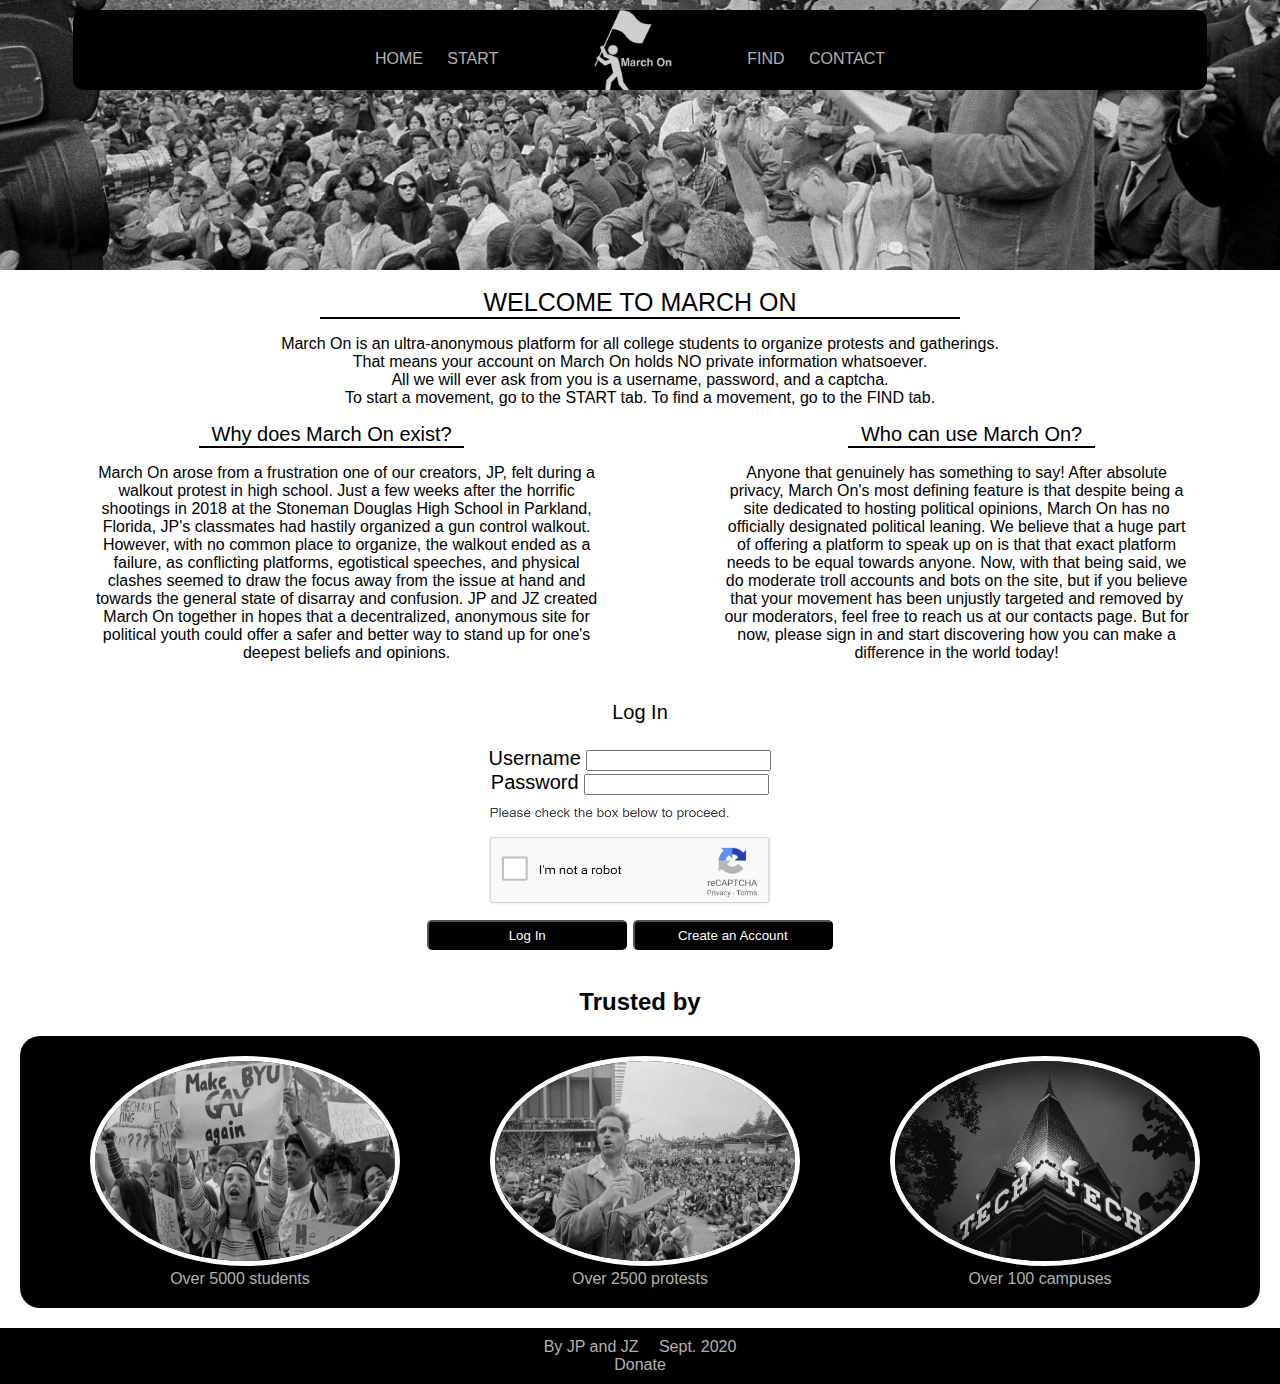
<file: index.html>
<!DOCTYPE html>
<html lang="en">
    <head>
        <meta charset="UTF-8">
        <meta name="viewport" content="width=device-width, initial-scale=1.0">
        <title>March On</title>
        <link rel="shortcut icon" type="image/x-icon" href="favicon.ico">
        <link rel="stylesheet" href="styles.css">
    </head>

    <body>
        <header>
            <nav>
                <ul class = "top">
                    <li><a href="index.html">Home</a></li>
                    <li><a href="start.html">Start</a></li>
                    <li class="logo"><a href="index.html">March On</a></li>
                    <li><a href="find.html">Find</a></li>
                    <li><a href="contacts.html">Contact</a></li>
                </ul>
            </nav>
        </header>

        <section class="headline">
            <br>
            <div style = "font-size: 25px">WELCOME TO MARCH ON</div>
            <div style = "border: 1px solid black;margin: 0% 25% 0% 25%;"></div>
            <div class="intro"><p>March On is an ultra-anonymous platform for all college students to organize protests and gatherings.
                <br>That means your account on March On holds NO private information whatsoever. <br>All we will ever ask from you is a username, 
                password, and a captcha.<br>To start a movement, go to the START tab. To find a movement, go to the FIND tab.<br></p></div>
                <section class="horizontal text" style="display: inline-flex; flex-direction: row;">
                    <div>
                        <div style="font-size: 20px;">Why does March On exist?</div>
                        <div style = "border: 1px solid black;margin: 0% 30% 0% 30%;"></div>
                        <div class="backstory" style="margin: 0px 60px 0px 90px;"><p>March On arose from a frustration one of our creators, JP, felt during a walkout
                            protest in high school. Just a few weeks after the horrific shootings in 2018 at the Stoneman Douglas
                            High School in Parkland, Florida, JP's classmates had hastily organized a gun control walkout.
                            However, with no common place to organize, the walkout ended as a failure, as conflicting platforms,
                            egotistical speeches, and physical clashes seemed to draw the focus away from the issue at hand and towards 
                            the general state of disarray and confusion. JP and JZ created March On together in hopes that a decentralized, 
                            anonymous site for political youth could offer a safer and better way to stand 
                            up for one's deepest beliefs and opinions.<br></p></div>
                    </div>
                    <div>
                        <div style="font-size: 20px;">Who can use March On?</div>
                        <div style = "border: 1px solid black;margin: 0% 30% 0% 30%;"></div>
                        <div class="backstory" style="margin: 0px 90px 0px 60px;"><p>Anyone that genuinely has something to say! 
                            After absolute privacy, March On's most defining feature is that despite being a site dedicated to hosting 
                            political opinions, March On has no officially designated political leaning. We believe that a huge part 
                            of offering a platform to speak up on is that that exact platform needs to be equal towards anyone. Now, with 
                            that being said, we do moderate troll accounts and bots on the site, but if you believe that your movement has been 
                            unjustly targeted and removed by our moderators, feel free to reach us at our contacts page. But for now, please 
                            sign in and start discovering how you can make a difference in the world today!
                            <br></p></div>
                    </div>
                </section>
        </section>

        <section class="login" style="text-align: center; font-size: 20px">
            <br><div id='uppertext'>Log In</div><br>
            <ul class="login-items">
                <li>Username <input class= "username" type="text"></li><br>
                <li>Password <input class="password" type="text"></li><br>
                <li><img src="images/captcha.png" alt="sample image of captcha" style="height:120px; width:300px"></li><br>
                <li><div class="buttons"><input id= "loginbutton" type="submit" value="Log In" >
                    <input id="createbutton" type="submit" value="Create an Account" ></div>
                </li>
            </ul>
            <div class="hide"></div>
        </section>

        <br><h2 style="text-align: center;">Trusted by</h2>

        <section class="stats">
            <figure>
                <img src="images/students.png" alt="student protestors" style = "border: 5px solid white">
                <figcaption>Over 5000 students</figcaption>
            </figure>
            <figure>
                <img src="images/proteststat.jpg" alt="generic protests" style = "border: 5px solid white">
                <figcaption>Over 2500 protests</figcaption>
            </figure>
            <figure>
                <img src="images/campus.jpg" alt="college institutions" style = "border: 5px solid white">
                <figcaption>Over 100 campuses</figcaption>
            </figure>
        </section>

        <footer>By JP and JZ &emsp;Sept. 2020<br><a href="https://www.paypal.com/paypalme/JPark1162">Donate</a></footer>
    <script src="scripts/main.js"></script>
    </body>
</html>
</file>
<file: styles.css>
header {
    background: black;
    background-image: url("images/speechleader.jpg");
    background-size: 100%;
    background-position: center;
    background-repeat: no-repeat;
    padding: 10px;
    height: 250px;
    text-align: center;
}

.top {
    background: black;
    display: inline-block;
    margin: auto;
    width: 90%;
    height: 80px;
    border-radius: 10px;
}

header a {
    display: inline-block;
    background: black;
    color: rgb(177, 177, 177);
    text-decoration: none;
    text-transform: uppercase;
    margin-top: 40px;
}

header .logo a {
    background-image: url("images/logowhite.png");
    background-size: 100px;
    background-repeat: no-repeat;
    position: relative;
    top: -40px;
    background-position-x: center;
    display: inline-block;
    height: 80px;
    text-indent: -99999999px;
    width: 200px
}

body {
    background: white;
    color: black;
    font-family: Arial, Helvetica, sans-serif;
    margin: 0px;
    padding: 0px;
}

.headline {
    text-align: center;
}

.headline p.intro {
    background: black;
    color: rgb(177, 177, 177);
    text-align: left;
}

.stats {
    background: black;
    color: rgb(177, 177, 177);
    padding: 20px;
    margin: 20px;
    border-radius: 20px;
    display: flex;
    flex-direction: row;
}

.stats figure {
    margin: auto;
    width: 300px;
    text-align: center;
}

.stats figure img {
    width: 100%;
    height: 200px;
    border-radius: 50%;
}

ul {
    margin: 0;
    padding: 0;
    list-style-type: none;
}

li {
    display: inline-block;
    margin-right: 20px;
}

footer {
    background: black;
    color: rgb(177, 177, 177);
    padding: 10px 20px;
    text-align: center;
}

.buttons input {
    background: black;
    color: white;
    height: 30px;
    width: 200px;
    border-radius: 5px;
}

#submitProtest {
    background: black;
    color: white;
    height: 30px;
    width: 200px;
    border-radius: 5px;
}

footer a {
    color: rgb(177, 177, 177);
    text-decoration: none;
}

.hide {
    display: none;
}
</file>
